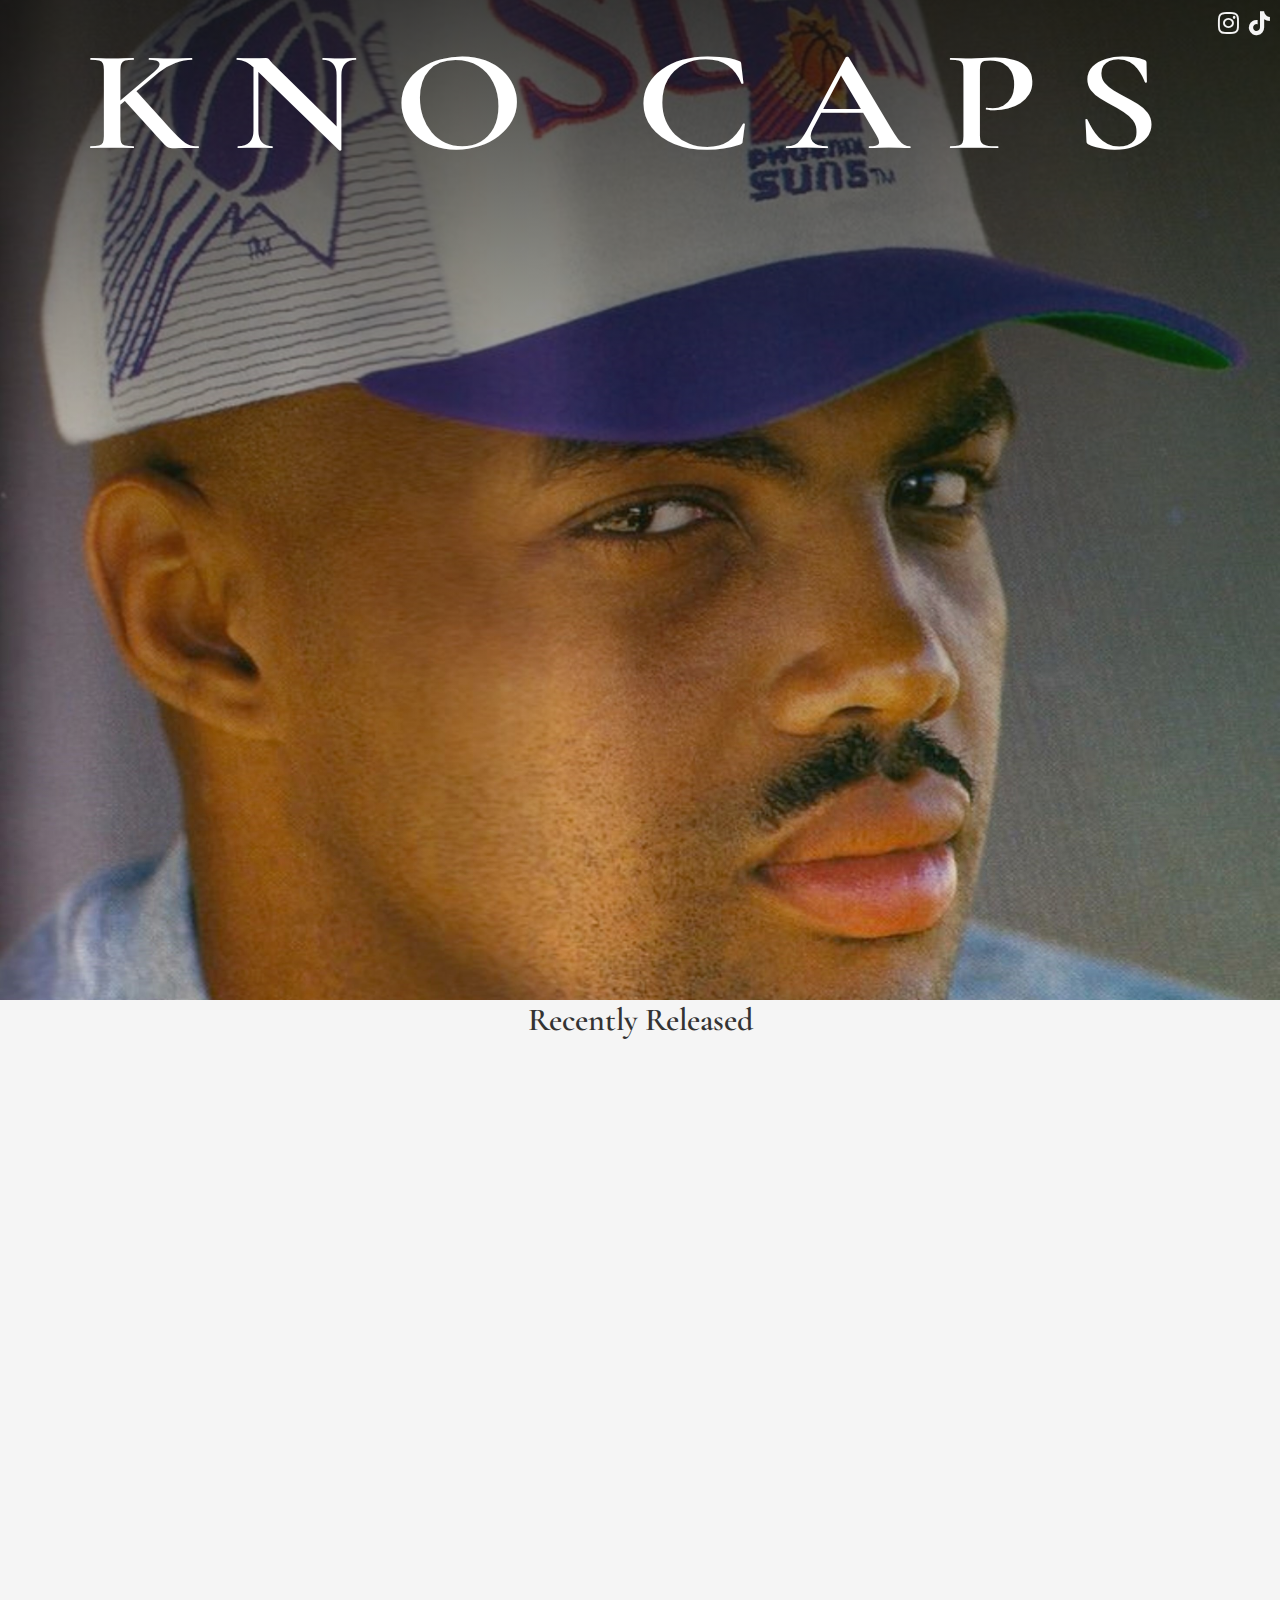
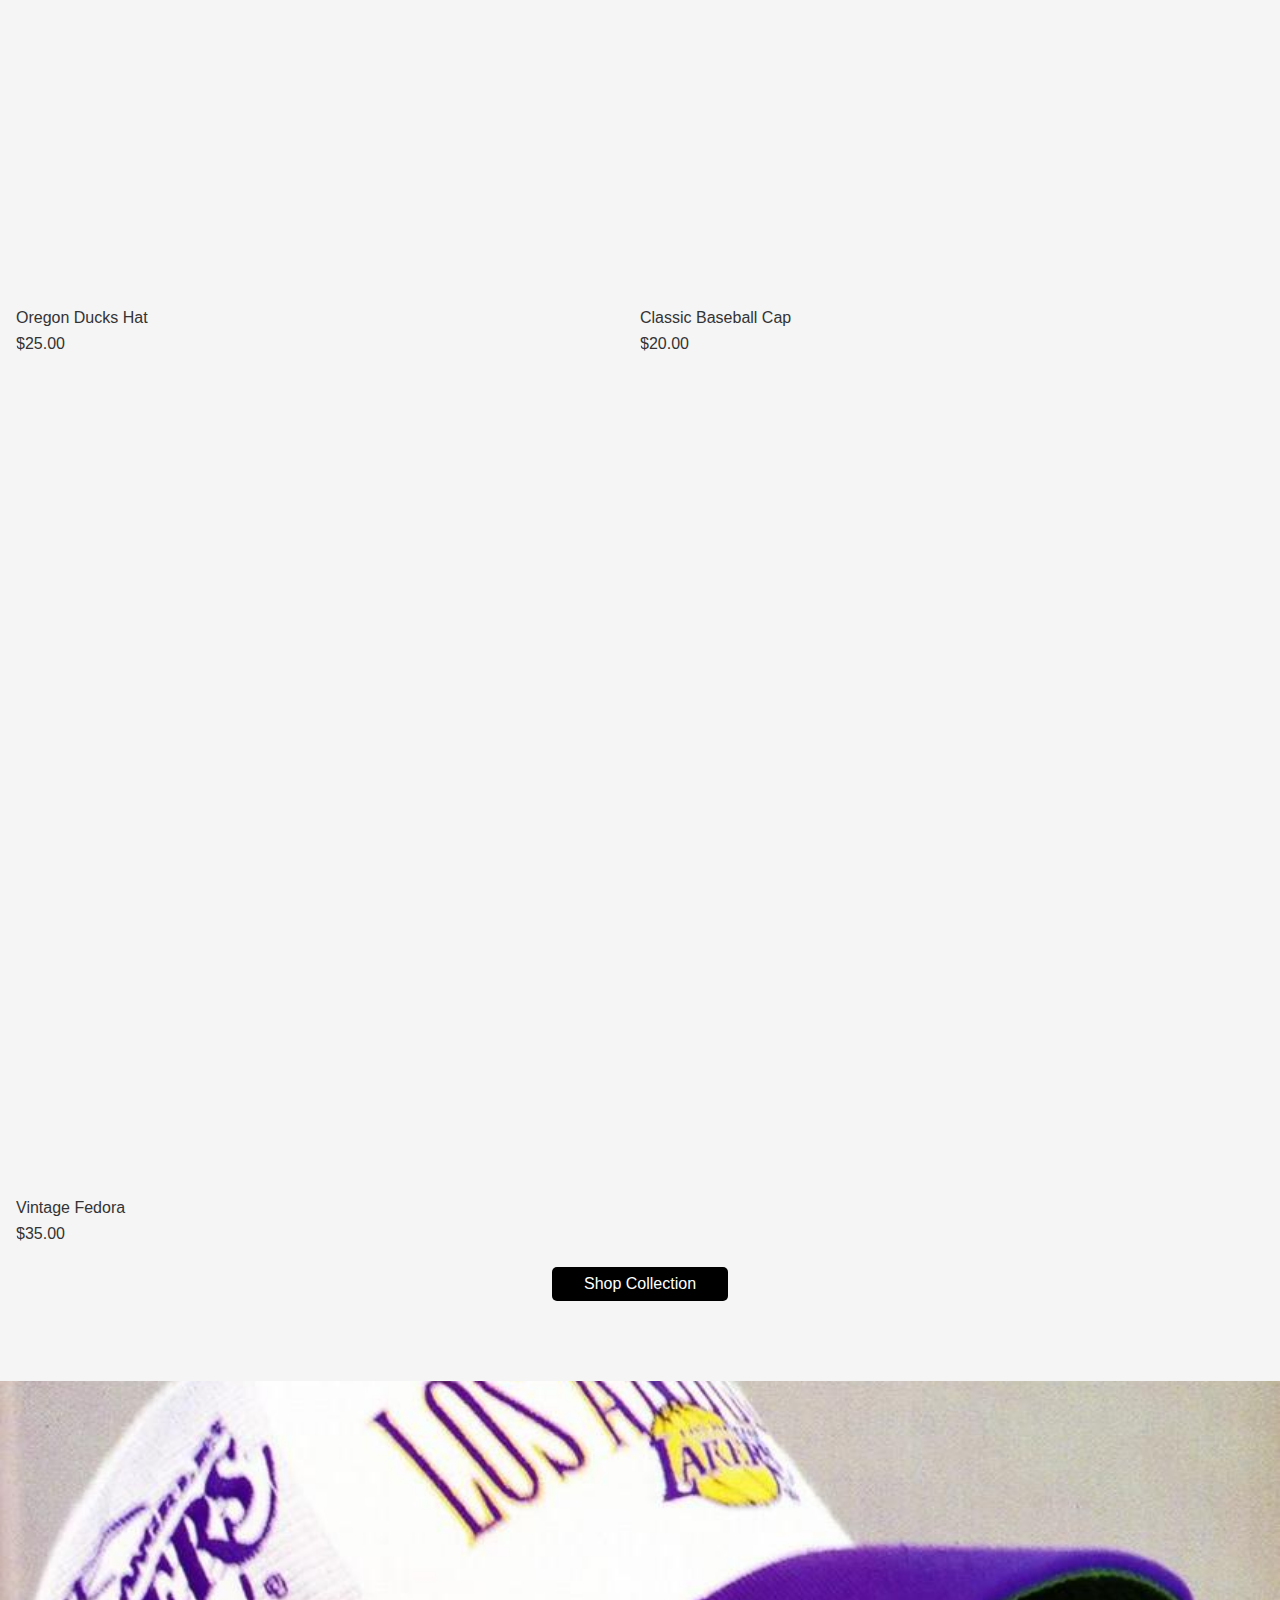
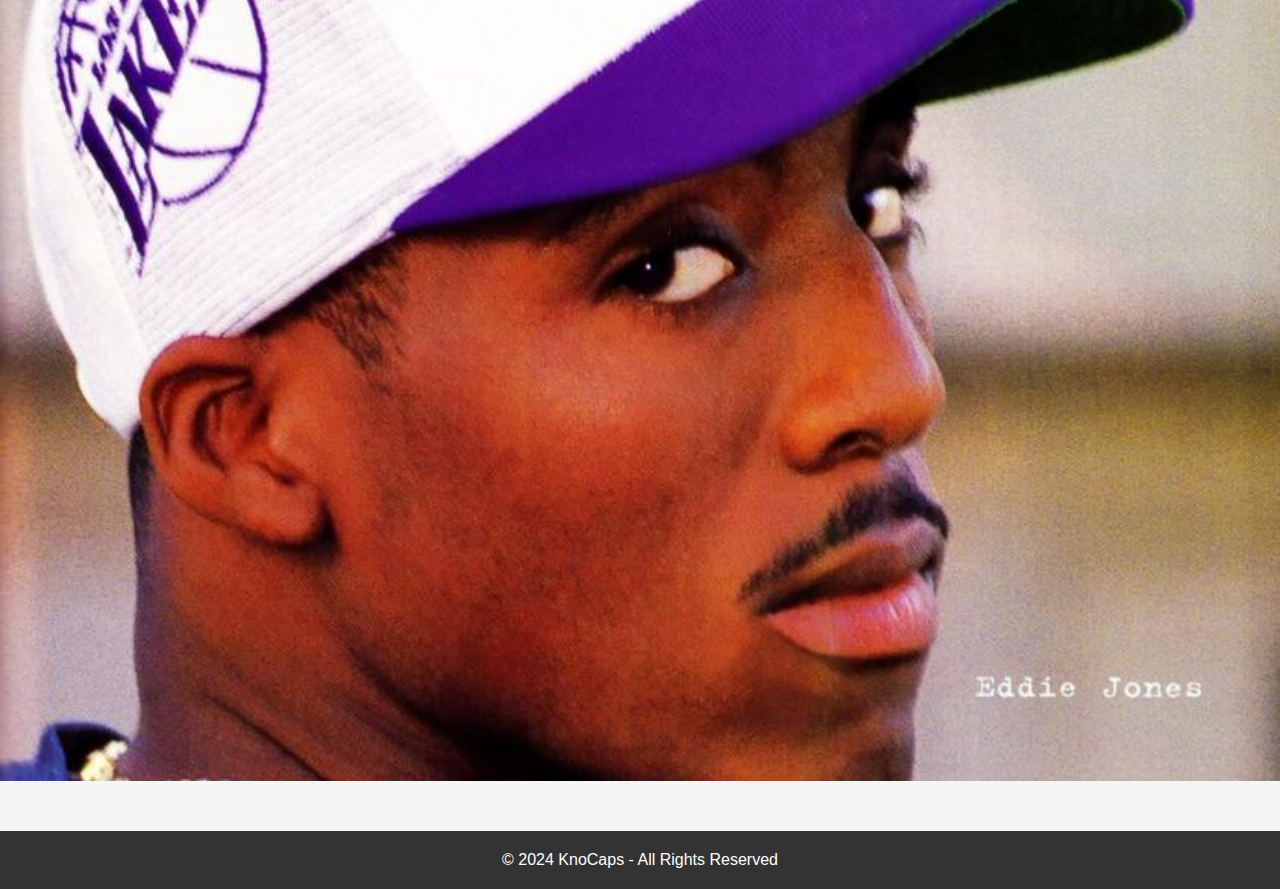
<file: index.html>
<!DOCTYPE html>
<html lang="en">
<head>
    <meta charset="UTF-8">
    <meta name="viewport" content="width=device-width, initial-scale=1.0">
    <title>KnoCaps</title>
    <link href="https://fonts.googleapis.com/css2?family=Cormorant+Garamond:wght@600&display=swap" rel="stylesheet">
    <link href="https://cdnjs.cloudflare.com/ajax/libs/font-awesome/6.0.0-beta3/css/all.min.css" rel="stylesheet">
    <link rel="stylesheet" href="style.css">
</head>

<body>
    <header>
        
        <div class="social-links">
            <a href="https://www.instagram.com/KnoCaps/" target="_blank"><i class="fab fa-instagram"></i></a>
            <a href="https://www.tiktok.com" target="_blank"><i class="fab fa-tiktok"></i></a>
        </div>  
            
        <h1 class="title" class="fade-in">Kno Caps</h1>
        <nav class="menu">
            <a href="#home" class="fade-in">Home</a>
            <a href="shop.html"  class="fade-in">Shop</a>
            <a href="#about"  class="fade-in">About</a>
            <a href="#contact"  class="fade-in">Contact</a>
        </nav>
    </header>
    <section class="landing-image">
        <!-- Optional: Add text or call-to-action buttons here -->
        
        <h1 class="fade-in">Explore Our Collection</h1>
    </section>


    <section class="product-grid">
        <h2>Recently Released</h2>
        <div class="grid" id="product-container">
            <!-- Products will be dynamically added here -->
        </div>
        <button>Shop Collection</button>
    </section>
    

    <section class="landing-image2">
        <!-- Optional: Add text or call-to-action buttons here -->
    </section>

    <footer>
        <p>© 2024 KnoCaps - All Rights Reserved</p>
    </footer>

    <script src="homepage.js"></script>
</body>
</html>
</file>
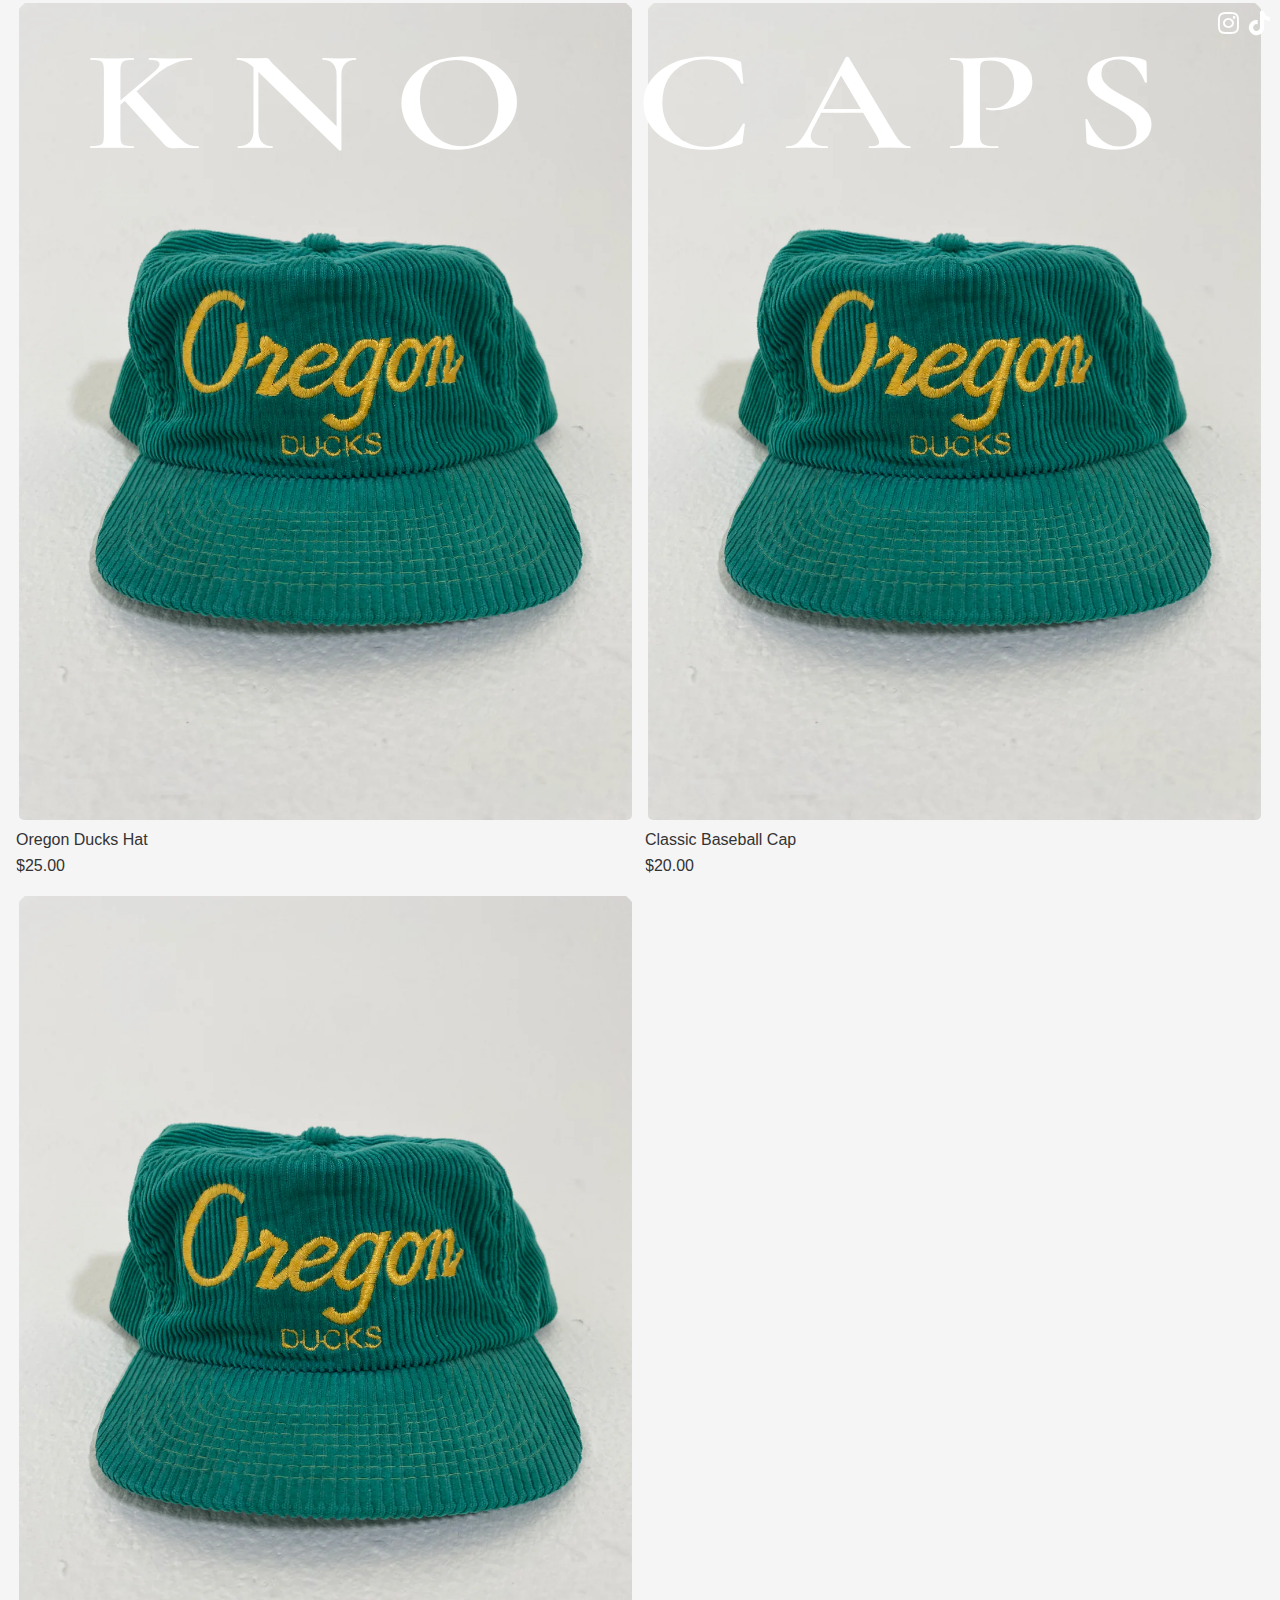
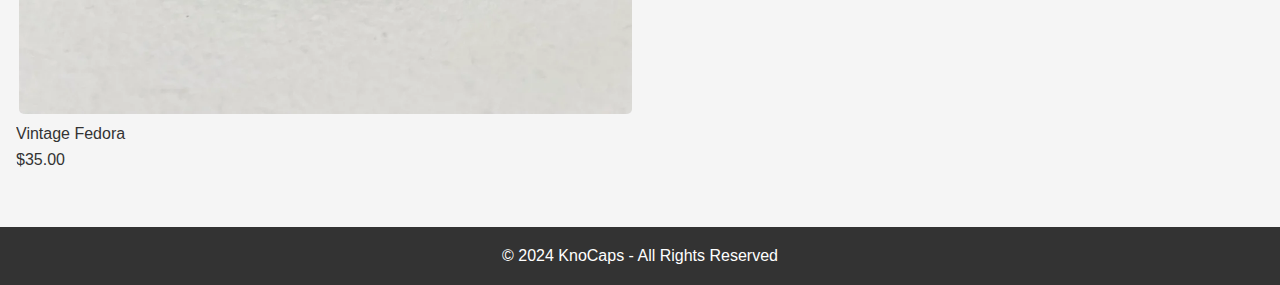
<file: shop.html>
<!DOCTYPE html>
<html lang="en">
<head>
    <meta charset="UTF-8">
    <meta name="viewport" content="width=device-width, initial-scale=1.0">
    <title>KnoCaps</title>
    <link href="https://fonts.googleapis.com/css2?family=Cormorant+Garamond:wght@600&display=swap" rel="stylesheet">
    <link href="https://cdnjs.cloudflare.com/ajax/libs/font-awesome/6.0.0-beta3/css/all.min.css" rel="stylesheet">
    <link rel="stylesheet" href="shop.css">
</head>

<body class="backgrounds">
    <header>
        
        <div class="social-links">
            <a href="https://www.instagram.com/KnoCaps/" target="_blank"><i class="fab fa-instagram highlights"></i></a>
            <a href="https://www.tiktok.com" target="_blank"><i class="fab fa-tiktok highlights"></i></a>
        </div>  
            
        <h1 class="title highlights">Kno Caps</h1>
        <nav class="menu">
            <a href="index.html" class="fade-in highlights">Home</a>
            <a href="#product-grid"  class="fade-in highlights">Shop</a>
            <a href="#about"  class="fade-in highlights">About</a>
            <a href="#contact"  class="fade-in highlights">Contact</a>
        </nav>
    </header>
   
    <section class="product-grid backgrounds">
        <div class="grid" id="product-container">
            <!-- Products will be dynamically added here -->
        </div>
    </section>
    
    <footer>
        <p>© 2024 KnoCaps - All Rights Reserved</p>
    </footer>
    
    <script src="index.js"></script>
    <!-- <script src="shop.js"></script> -->
</body>
</html>
</file>
<file: style.css>
@import url('https://fonts.googleapis.com/css2?family=Cormorant+Garamond:wght@600&display=swap');

* {
    margin: 0;
    padding: 0;
    box-sizing: border-box;
}
body, html {
    overflow-x: hidden;
  }
  
body {
    font-family: Arial, sans-serif;
    background-color: whitesmoke;
    color: #333;
    margin: 0; /* Remove default margins */
    padding: 0; /* Remove default padding */
    overflow-x: hidden; /* Prevent horizontal overflow */
    box-sizing: border-box; /* Include padding and borders in element size */
}

header {
    position: absolute;
    top: 0;
    left: 0;
    right: 0;
    width: 100%; /* Explicitly set width */
    color: white;
    padding: 15px;
    text-align: center;
    font-family: 'Cormorant Garamond', serif;
    font-size: 4rem;
    background: transparent;
    z-index: 2;
    transform: none;
}

.social-links a {
    text-decoration: none;
    color: whitesmoke; /* Change to your preferred color */
    font-size: 1.5rem; /* Adjust icon size */
    transition: color 0.3s ease; /* Smooth color transition for hover */
}
.social-links {
    position: fixed; /* Sticks to the viewport */
    top: 10px;       /* Distance from the top */
    right: 10px;     /* Distance from the right */
    display: flex;   /* Makes it easy to align items horizontally */
    gap: 10px;       /* Adds space between icons */
    z-index: 1000;   /* Ensures it stays above other content */
}

/* .logo img {
    height: 200px;
    position: absolute; 
    background-color: whitesmoke;
    z-index: 100;
} */


header h1 {
    font-family: 'Cormorant Garamond', serif;
    font-size: 14rem;
    font-weight: 600;
    color: #fff;
    letter-spacing: 0.2em; /* Slightly increased for a stylish look */
    margin: 0px;
    transform: scaleX(1.2);
    text-transform: uppercase;
}

h1 .letter-image {
    height: 200px; /* Adjust size to match the font */
    width: auto; /* Maintains aspect ratio */
    margin: 0; /* Removes default margin around images */
    padding: 0; /* Removes extra padding */
    vertical-align: middle; /* Ensures alignment with text */
}

.landing-image {
    position: relative;
    background-image: url('barkley2.jpg');
    background-size: cover;
    background-position: center;
    height: 1000px; /* Full viewport height */
    display: flex;
    flex-direction: column;
    align-items: center;
    justify-content: center;
    color: white;
    font-size: 2rem;
    text-align: center;
    font-weight: bold;
    z-index: 1;
}

/* Gradient Overlay for Smooth Transition */
.landing-image::before {
    content: "";
    position: absolute;
    top: 0;
    left: 0;
    right: 0;
    height: 100vh; /* Full viewport height to match image */
    background: linear-gradient(to bottom, rgba(17, 17, 17, 0.8), rgba(17, 17, 17, 0.3), rgba(17, 17, 17, 0));
    z-index: 1;
}

.landing-image h1 {
    position: relative;
    z-index: 2;
}

.menu {
    display: flex;
    justify-content: center;
    padding: 10px 0;
}

.menu a {
    margin: 0 15px;
    text-decoration: none;
    color: #f8f3f3;
    font-size: 1.3rem;
    font-weight: bold;
}


/* /////  product grid styling*/ 

.product-grid {
    text-align: center;
    background-color: whitesmoke;
}

.product-grid h2 {
    font-family: 'Cormorant Garamond', serif;
    font-size: 2em;
    font-weight: 600;
    margin-bottom: 1em;
}

.grid {
    display: grid;
    grid-template-columns: repeat(3, 1fr);
    padding: 0 1em;
    width: 100%; /* Ensure the grid doesn't overflow */
    box-sizing: border-box;
}


.product {
    background-color: whitesmoke;
    padding: 0.2em;
    border-radius: 20px;
    width: 550px; /* Adjust to your desired width */
    overflow: hidden;
    position: relative; /* Ensure proper clipping */
    margin: 0px; /* Remove extra space */
    padding: 0px; /* Remove extra space */
    
    
    
}
.image-slider {
    display: flex;
    transition: transform 0.8s ease-in-out;
    width: 100% /* Ensure it stays within the container */
}


.image-slider img {
    width: 100%; /* Make each image take up the full width of the container */
    max-width: 100%;
    flex-shrink: 0; /* Prevent images from resizing */
    margin: 0; /* Ensure no margin on the images */
    padding: 3px; /* Ensure no padding on the images */
    box-sizing: border-box; /* Prevent unexpected spacing issues */
}

.product img {
    width: 100%;
}

.product p {
    margin: 0.5em 0;
    font-size: 1em;
    text-align: left;
}

button {
    margin-top: 1em;
    margin-bottom: 5em;
    padding: 0.5em 2em;
    background-color: #000;
    color: #fff;
    border: none;
    border-radius: 5px;
    cursor: pointer;
    font-size: 1em;
}

.landing-image, .landing-image2 {
    background-size: cover; /* Ensures the image fills the space */
    background-position: center; /* Center the image */
}

/* ///////// second image styling*/

.landing-image2 {
    position: relative;
    background-image: url('Eddie Jones2.JPG');
    background-size: cover;
    background-position: center;
    height: 1000px; /* Full viewport height */
    display: flex;
    flex-direction: column;
    align-items: center;
    justify-content: center;
    color: white;
    font-size: 2rem;
    text-align: center;
    font-weight: bold;
    z-index: 1;
}


footer {
    text-align: center;
    padding: 20px;
    background-color: #333;
    color: #fff;
    margin-top: 50px;
}


/* /// fade in title ect */

/* Base styles */
.fade-in {
    opacity: 0; 
    transform: translateY(20px); /* Slight movement for effect */
    animation: fadeIn 1s ease-out forwards; /* Fade-in animation */
}

/* Keyframes for fade-in effect */
@keyframes fadeIn {
    to {
        opacity: 1;
        transform: translateY(0);
    }
}

/* Add a delay for different elements to create a staggered effect */
.social-links a:nth-child(1) { animation-delay: 0.2s; }
.social-links a:nth-child(2) { animation-delay: 0.4s; }
h1 { animation-delay: 0.6s; }
.menu a:nth-child(1) { animation-delay: 0.8s; }
.menu a:nth-child(2) { animation-delay: 1s; }
.menu a:nth-child(3) { animation-delay: 1.2s; }
.menu a:nth-child(4) { animation-delay: 1.4s; }
.landing-image h1 { animation-delay: 1.6s; }


/* transisions */

.hidden {
    opacity: 0;
    filter: blur(5px);
    /* transform:  translateX(-100%); */
    transition: all 1s;
}
.show{
    opacity: 1;
    filter: blur(0);
    /* transform: translateX(0); */
}


/* ////////// different viewports */
@media (max-width: 1800px) {
    header h1 {
        font-family: 'Cormorant Garamond', serif;
        font-size: 12rem;
        font-weight: 600;
    }
}


@media (max-width: 1677px) {
    .grid {
        display: grid;
        grid-template-columns: repeat(2, 1fr);
        padding: 0 1em;
    }
    .product{
        width: 100%; /* Take full width on small screens */
    }
    header h1 {
        font-family: 'Cormorant Garamond', serif;
        font-size: 9rem;
        font-weight: 600;
    }
}

@media (max-width: 900px) {
    .grid {
        display: grid;
        grid-template-columns: repeat(1, 1fr);
        padding: 0 1em;
    }
    .product{
        width: 100%; /* Take full width on small screens */
    }
    header h1 {
        font-family: 'Cormorant Garamond', serif;
        font-size: 7rem;
        font-weight: 600;
    }
}
</file>
<file: shop.css>
@import url('https://fonts.googleapis.com/css2?family=Cormorant+Garamond:wght@600&display=swap');

* {
    margin: 0;
    padding: 0;
    box-sizing: border-box;
}

body {
    font-family: Arial, sans-serif;
    background-color: whitesmoke;
    color: #333;
    margin: 0; 
    padding: 0; 
    overflow-x: hidden; 
    box-sizing: border-box; 
}


header {
    position: absolute;
    top: 0;
    left: 0;
    right: 0;
    color: white;
    padding: 15px;
    text-align: center;
    font-family: 'Cormorant Garamond', serif;
    font-size: 4rem;
    background: transparent;
    z-index: 2;
    transform: none; /* Remove scale effect */
}
.social-links a {
    text-decoration: none;
    color: #fff; /* Change to your preferred color */
    font-size: 1.5rem; /* Adjust icon size */
    transition: color 0.3s ease; /* Smooth color transition for hover */
}
.social-links {
    position: fixed; /* Sticks to the viewport */
    top: 10px;       /* Distance from the top */
    right: 10px;     /* Distance from the right */
    display: flex;   /* Makes it easy to align items horizontally */
    gap: 10px;       /* Adds space between icons */
    z-index: 1000;   /* Ensures it stays above other content */
}


header h1 {
    font-family: 'Cormorant Garamond', serif;
    font-size: 14rem;
    font-weight: 600;
    color: #fff;
    letter-spacing: 0.2em; /* Slightly increased for a stylish look */
    margin: 0px;
    transform: scaleX(1.2);
    text-transform: uppercase;
}

h1 .letter-image {
    height: 200px; /* Adjust size to match the font */
    width: auto; /* Maintains aspect ratio */
    margin: 0; /* Removes default margin around images */
    padding: 0; /* Removes extra padding */
    vertical-align: middle; /* Ensures alignment with text */
}

.menu {
    display: flex;
    justify-content: center;
    padding: 10px 0;
}

.menu a {
    margin: 0 15px;
    text-decoration: none;
    color: #fff;
    font-size: 1.3rem;
    font-weight: bold;
}


/* /////  product grid styling*/ 


.product-grid {
    text-align: center;
    background-color: whitesmoke;
    width: 100%;
    display: flex;
    justify-content: center;
    align-items: center;
    /* margin-top: 15em;  */
    min-height: 100vh;
}


.product-grid h2 {
    font-family: 'Cormorant Garamond', serif;
    font-size: 2em;
    font-weight: 600;
    margin-bottom: 1em;
}

.grid {
    display: grid;
    grid-template-columns: repeat(3, 1fr);
    padding: 0 1em;
    gap: 10px;
    /* height: 1800px; */
}

.product {
    background-color: whitesmoke;
    padding: 0.2em;
    border-radius: 20px;
    width: 550px; 
    /* height: 800px;  */
    overflow: hidden;
    position: relative; 
    margin: 0px; 
    padding: 0px; 
    
    
    
}

.image-slider {
    display: flex;
    transform: translateX(0);
    transition: transform 0.8s ease-in-out;
}

.image-slider img {
    width: 100%; 
    max-width: 100%;
    border-radius: 8px;
    flex-shrink: 0; 
    margin: 0; 
    padding: 3px; 
    box-sizing: border-box; 
    /* height: 800px; */
}

.product img {
    width: 100%;
    /* height: 800px; */
}

.product p {
    margin: 0.5em 0;
    font-size: 1em;
    text-align: left;
}

button {
    margin-top: 1em;
    margin-bottom: 5em;
    padding: 0.5em 2em;
    background-color: #000;
    color: #fff;
    border: none;
    border-radius: 5px;
    cursor: pointer;
    font-size: 1em;
}

/* ///////// second image styling*/


footer {
    text-align: center;
    padding: 20px;
    background-color: #333;
    color: #fff;
    margin-top: 50px;
}


/* /// fade in title ect */

/* Base styles */
.fade-in {
    opacity: 0; 
    transform: translateY(20px); /* Slight movement for effect */
    animation: fadeIn 1s ease-out forwards; /* Fade-in animation */
}

/* Keyframes for fade-in effect */
@keyframes fadeIn {
    to {
        opacity: 1;
        transform: translateY(0); /* Combine translateY with scaleX */
    }
}

/* Add a delay for different elements to create a staggered effect */
.social-links a:nth-child(1) { animation-delay: 0.2s; }
.social-links a:nth-child(2) { animation-delay: 0.4s; }
h1 { animation-delay: 0.6s; } 
.menu a:nth-child(1) { animation-delay: 0.8s; }
.menu a:nth-child(2) { animation-delay: 1s; }
.menu a:nth-child(3) { animation-delay: 1.2s; }
.menu a:nth-child(4) { animation-delay: 1.4s; }
/* .landing-image h1 { animation-delay: 1.6s; } */



/* transisions */

.hidden {
    opacity: 0;
    filter: blur(5px);
    transition: all 1s;
}
.show{
    opacity: 1;
    filter: blur(0);
}
/* ////////// different viewports */
@media (max-width: 1800px) {
    header h1 {
        font-family: 'Cormorant Garamond', serif;
        font-size: 12rem;
        font-weight: 600;
    }
}


@media (max-width: 1677px) {
    .grid {
        display: grid;
        grid-template-columns: repeat(2, 1fr);
        padding: 0 1em;
    }
    .product{
        width: 100%; /* Take full width on small screens */
    }
    header h1 {
        font-family: 'Cormorant Garamond', serif;
        font-size: 9rem;
        font-weight: 600;
    }
}

@media (max-width: 900px) {
    .grid {
        display: grid;
        grid-template-columns: repeat(1, 1fr);
        padding: 0 1em;
    }
    .product{
        width: 100%; /* Take full width on small screens */
    }
    header h1 {
        font-family: 'Cormorant Garamond', serif;
        font-size: 7rem;
        font-weight: 600;
    }
    .product-grid {
        margin-top: 20em; 
    }
}
</file>
